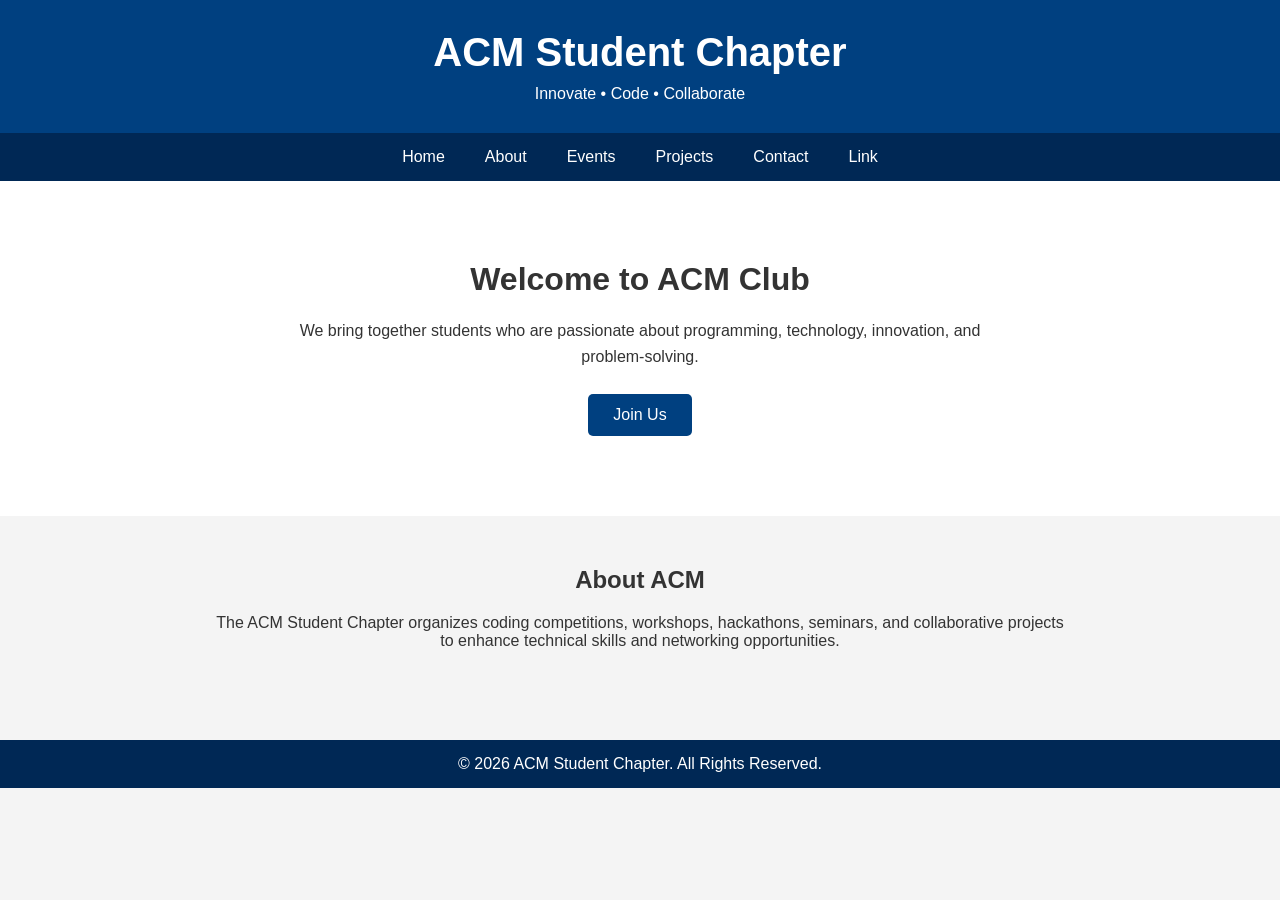
<file: index.html>
<!DOCTYPE html>
<html lang="en">
<head>
    <meta charset="UTF-8">
    <meta name="viewport" content="width=device-width, initial-scale=1.0">
    <title>ACM Club</title>
    <link rel="stylesheet" href="style.css">
</head>
<body>

    <header>
        <h1>ACM Student Chapter</h1>
        <p>Innovate • Code • Collaborate</p>
    </header>

    <nav>
        <a href="index.html" aria-current="page">Home</a>
        <a href="about.html">About</a>
        <a href="#">Events</a>
        <a href="#">Projects</a>
        <a href="contact.html">Contact</a>
        <a href="#">Link</a>
    </nav>

    <section class="hero">
        <h2>Welcome to ACM Club</h2>
        <p>
            We bring together students who are passionate about programming,
            technology, innovation, and problem-solving.
        </p>
        <button>Join Us</button>
    </section>

    <section class="about">
        <h2>About ACM</h2>
        <p>
            The ACM Student Chapter organizes coding competitions, workshops,
            hackathons, seminars, and collaborative projects to enhance technical
            skills and networking opportunities.
        </p>
    </section>

    <footer>
        <p>&copy; 2026 ACM Student Chapter. All Rights Reserved.</p>
    </footer>

</body>
</html>
</file>
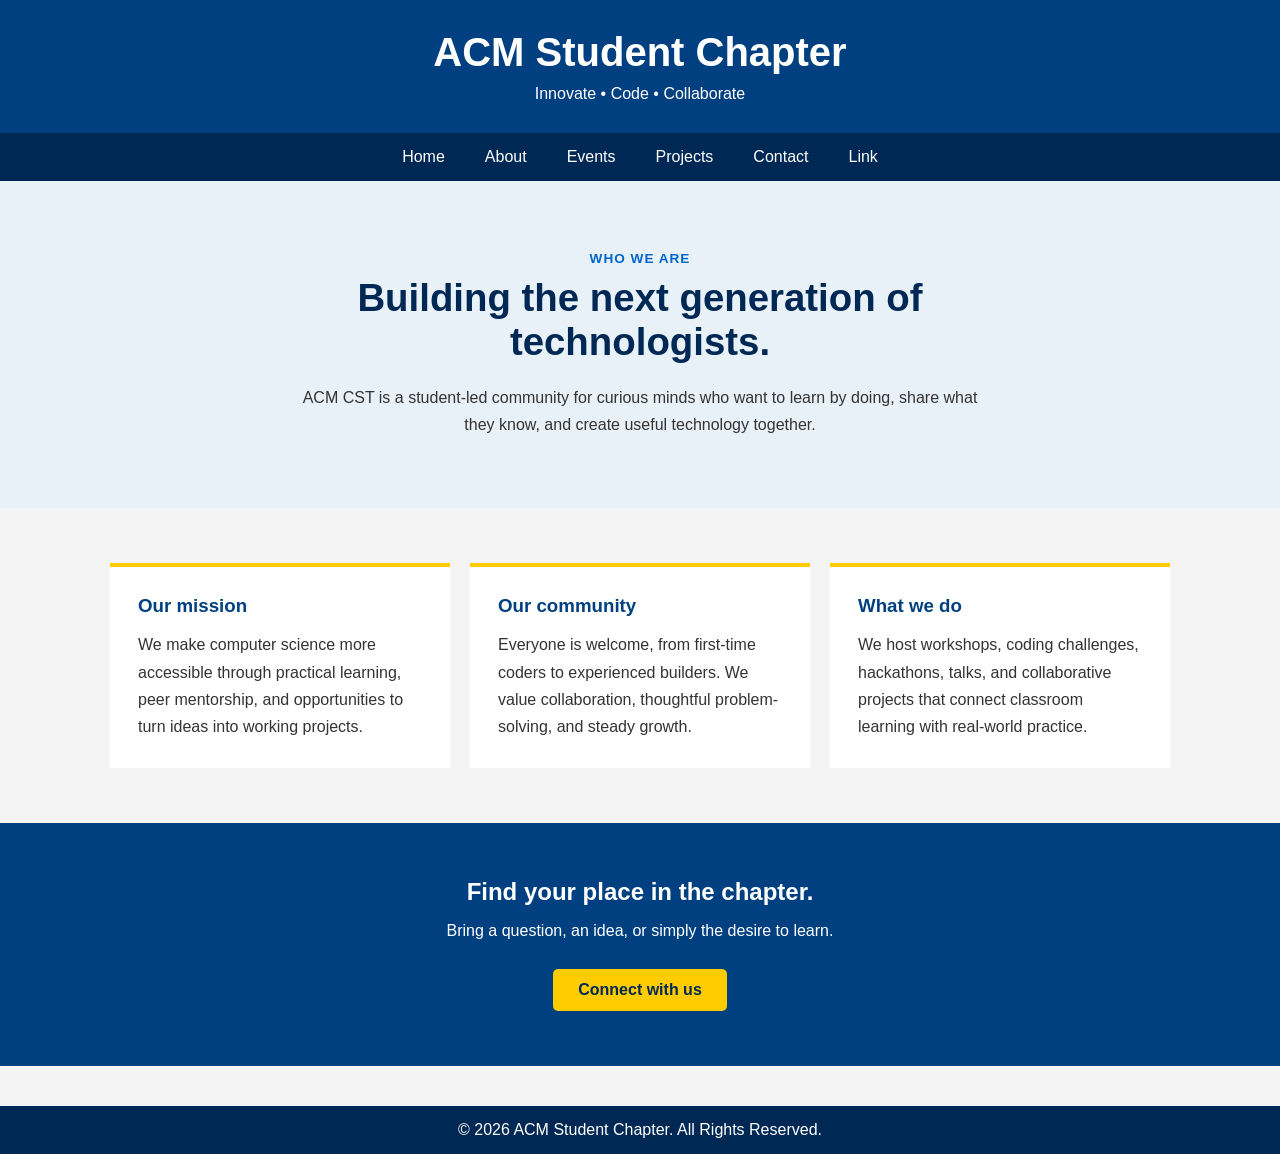
<file: about.html>
<!DOCTYPE html>
<html lang="en">
<head>
    <meta charset="UTF-8">
    <meta name="viewport" content="width=device-width, initial-scale=1.0">
    <title>ACM Club - About Us</title>
    <link rel="stylesheet" href="style.css">
</head>
<body>

    <header>
        <h1>ACM Student Chapter</h1>
        <p>Innovate • Code • Collaborate</p>
    </header>

    <nav>
        <a href="index.html">Home</a>
        <a href="about.html" aria-current="page">About</a>
        <a href="#">Events</a>
        <a href="#">Projects</a>
        <a href="contact.html">Contact</a>
        <a href="#">Link</a>
    </nav>

    <main>
        <section class="about-page-intro">
            <p class="eyebrow">Who we are</p>
            <h2>Building the next generation of technologists.</h2>
            <p>
                ACM CST is a student-led community for curious minds who want to
                learn by doing, share what they know, and create useful technology
                together.
            </p>
        </section>

        <section class="about-details" aria-label="About our chapter">
            <article class="about-card">
                <h3>Our mission</h3>
                <p>
                    We make computer science more accessible through practical
                    learning, peer mentorship, and opportunities to turn ideas into
                    working projects.
                </p>
            </article>
            <article class="about-card">
                <h3>Our community</h3>
                <p>
                    Everyone is welcome, from first-time coders to experienced
                    builders. We value collaboration, thoughtful problem-solving,
                    and steady growth.
                </p>
            </article>
            <article class="about-card">
                <h3>What we do</h3>
                <p>
                    We host workshops, coding challenges, hackathons, talks, and
                    collaborative projects that connect classroom learning with
                    real-world practice.
                </p>
            </article>
        </section>

        <section class="about-cta">
            <h2>Find your place in the chapter.</h2>
            <p>Bring a question, an idea, or simply the desire to learn.</p>
            <a class="button-link" href="contact.html">Connect with us</a>
        </section>
    </main>

    <footer>
        <p>&copy; 2026 ACM Student Chapter. All Rights Reserved.</p>
    </footer>

</body>
</html>
</file>
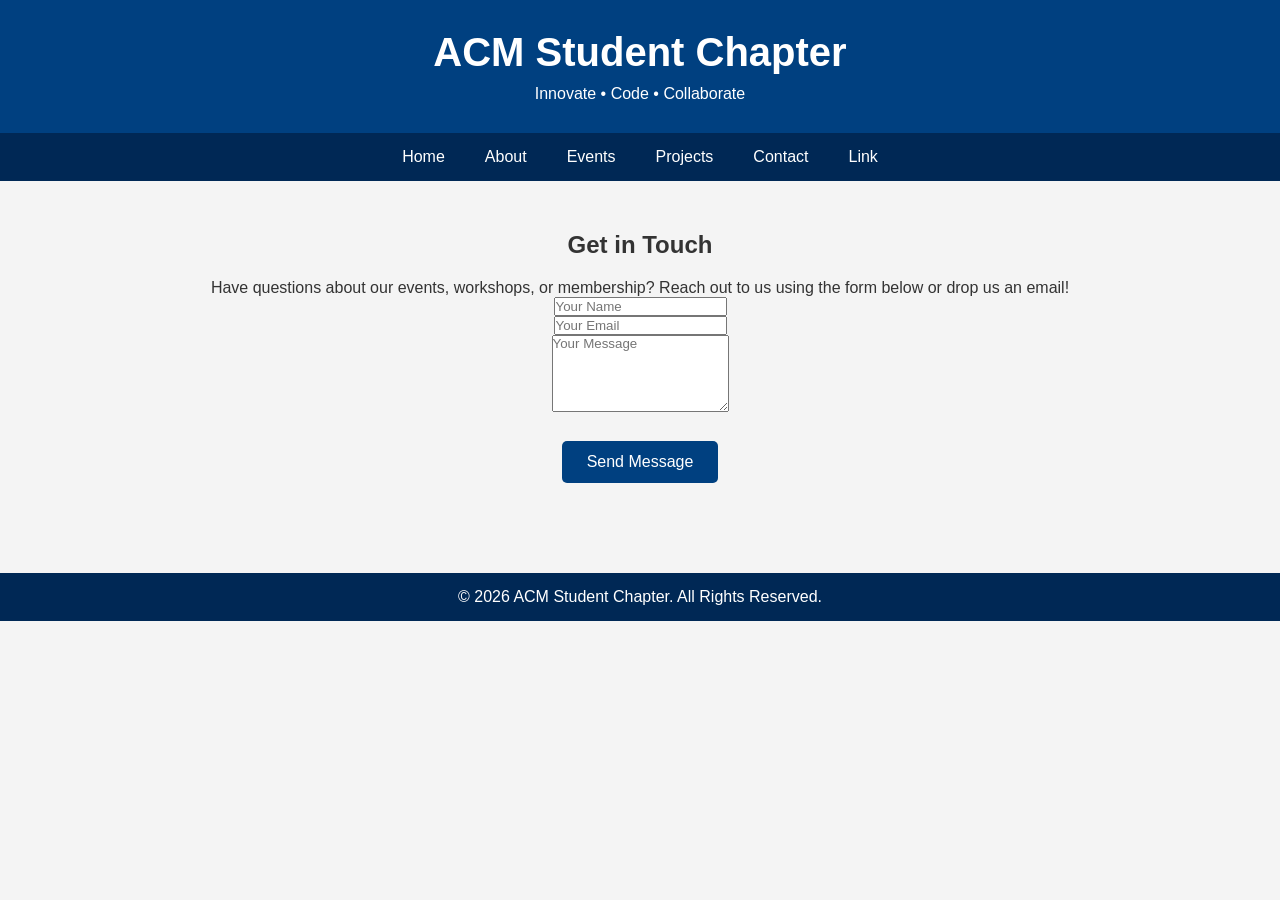
<file: contact.html>
<!DOCTYPE html>
<html lang="en">
<head>
    <meta charset="UTF-8">
    <meta name="viewport" content="width=device-width, initial-scale=1.0">
    <title>ACM Club - Contact Us</title>
    <link rel="stylesheet" href="style.css">
</head>
<body>

    <header>
        <h1>ACM Student Chapter</h1>
        <p>Innovate • Code • Collaborate</p>
    </header>

    <nav>
        <a href="index.html">Home</a>
        <a href="#">About</a>
        <a href="#">Events</a>
        <a href="#">Projects</a>
        <a href="contact.html">Contact</a>
        <a href="#">Link</a>
    </nav>

    <!-- Contact Section styled consistently with the hero/about sections -->
    <section class="about contact-section">
        <h2>Get in Touch</h2>
        <p>
            Have questions about our events, workshops, or membership? 
            Reach out to us using the form below or drop us an email!
        </p>
        
        <form class="contact-form">
            <div class="form-group">
                <input type="text" placeholder="Your Name" required>
            </div>
            <div class="form-group">
                <input type="email" placeholder="Your Email" required>
            </div>
            <div class="form-group">
                <textarea rows="5" placeholder="Your Message" required></textarea>
            </div>
            <button type="submit">Send Message</button>
        </form>
    </section>

    <footer>
        <p>&copy; 2026 ACM Student Chapter. All Rights Reserved.</p>
    </footer>

</body>
</html>
</file>
<file: style.css>
* {
    margin: 0;
    padding: 0;
    box-sizing: border-box;
    font-family: Arial, Helvetica, sans-serif;
}

body {
    background: #f4f4f4;
    color: #333;
}

/* Header */
header {
    background: #004080;
    color: white;
    text-align: center;
    padding: 30px;
}

header h1 {
    font-size: 2.5rem;
}

header p {
    margin-top: 10px;
}

/* Navigation */
nav {
    background: #002855;
    display: flex;
    justify-content: center;
    padding: 15px;
}

nav a {
    color: white;
    text-decoration: none;
    margin: 0 20px;
    transition: 0.3s;
}

nav a:hover {
    color: #ffcc00;
}

/* Hero Section */
.hero {
    text-align: center;
    padding: 80px 20px;
    background: white;
}

.hero h2 {
    font-size: 2rem;
    margin-bottom: 20px;
}

.hero p {
    max-width: 700px;
    margin: auto;
    line-height: 1.6;
}

button {
    margin-top: 25px;
    padding: 12px 25px;
    background: #004080;
    color: white;
    border: none;
    border-radius: 5px;
    cursor: pointer;
    font-size: 16px;
}

button:hover {
    background: #0066cc;
}

/* About Section */
.about {
    padding: 50px 20px;
    max-width: 900px;
    margin: auto;
    text-align: center;
}

.about h2 {
    margin-bottom: 20px;
}

/* About Page */
.about-page-intro {
    background: #e8f1f8;
    padding: 70px 20px;
    text-align: center;
}

.about-page-intro h2 {
    color: #002855;
    font-size: 2.4rem;
    margin: 10px auto 20px;
    max-width: 700px;
}

.about-page-intro > p:last-child {
    line-height: 1.7;
    margin: auto;
    max-width: 680px;
}

.eyebrow {
    color: #0066cc;
    font-size: 0.85rem;
    font-weight: bold;
    letter-spacing: 1px;
    text-transform: uppercase;
}

.about-details {
    display: grid;
    gap: 20px;
    grid-template-columns: repeat(3, 1fr);
    margin: auto;
    max-width: 1100px;
    padding: 55px 20px;
}

.about-card {
    background: white;
    border-top: 4px solid #ffcc00;
    padding: 28px;
}

.about-card h3 {
    color: #004080;
    margin-bottom: 14px;
}

.about-card p {
    line-height: 1.7;
}

.about-cta {
    background: #004080;
    color: white;
    padding: 55px 20px;
    text-align: center;
}

.about-cta h2 {
    margin-bottom: 12px;
}

.about-cta p {
    line-height: 1.6;
}

.button-link {
    background: #ffcc00;
    border-radius: 5px;
    color: #002855;
    display: inline-block;
    font-weight: bold;
    margin-top: 25px;
    padding: 12px 25px;
    text-decoration: none;
}

.button-link:hover {
    background: white;
}

/* Footer */
footer {
    background: #002855;
    color: white;
    text-align: center;
    padding: 15px;
    margin-top: 40px;
}

@media (max-width: 700px) {
    nav {
        flex-wrap: wrap;
        gap: 12px;
    }

    nav a {
        margin: 0 6px;
    }

    .about-page-intro h2 {
        font-size: 2rem;
    }

    .about-details {
        grid-template-columns: 1fr;
    }
}
</file>
